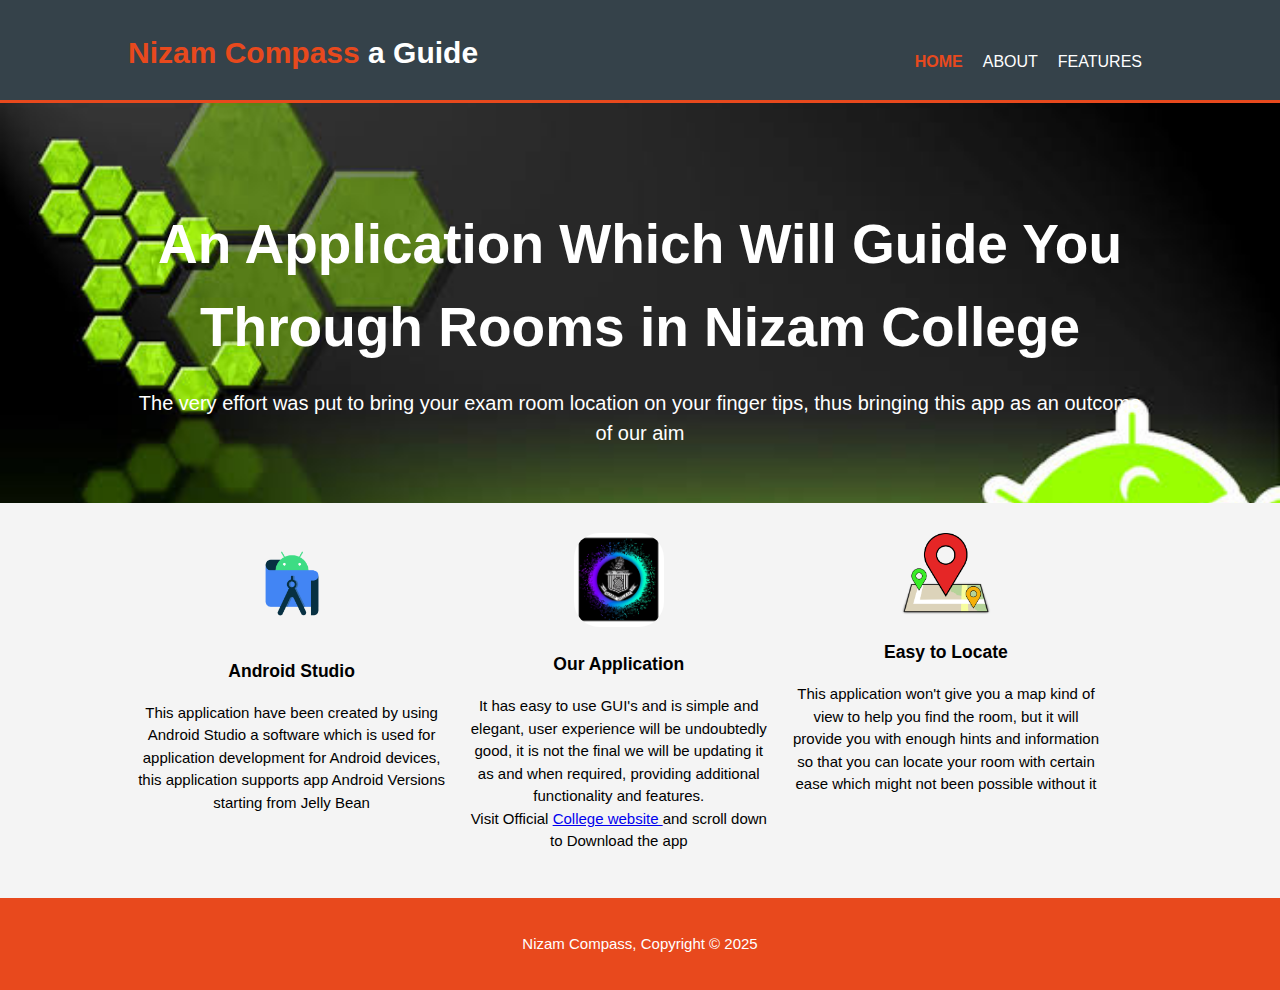
<file: index.html>
<!DOCTYPE html>
<html>
  <head>
	  <!-- Global site tag (gtag.js) - Google Analytics -->
<script async src="https://www.googletagmanager.com/gtag/js?id=G-NM0SV10KSX"></script>
<script>
  window.dataLayer = window.dataLayer || [];
  function gtag(){dataLayer.push(arguments);}
  gtag('js', new Date());

  gtag('config', 'G-NM0SV10KSX');
</script>
    <meta charset="utf-8">
    <meta name="viewport" content="width=device-width, initial-scale=1.0">
    <meta name="description" content="Nizam Compass Application">
	  <meta name="keywords" content="Nizam app,Nizam Compass, Nizam Compass app, Nizam College Compass, Nizam College, Nizamians">
  	<meta name="author" content="Alpha Bravo Charlie">
    <title>Nizam Compass</title>
    <link rel="stylesheet" href="./tracerStyle/tracerStyle.css">
    <link rel="icon" href="tracerImg/favicon.png">
  </head>
  <body>
    <header>
      <div class="container">
        <div id="branding">
          <h1><span class="highlight">Nizam Compass</span> a Guide</h1>
        </div>
        <nav>
          <ul>
            <li class="current"><a href="index.html">Home</a></li>
            <li><a href="compass1.html">About</a></li>
            <li><a href="compass3.html">Features</a></li>
          </ul>
        </nav>
      </div>
    </header>

    <section id="showcase">
      <div class="container">
        <h1>An Application Which Will Guide You Through Rooms in Nizam College</h1>
        <p>The very effort was put to bring your exam room location on your finger tips, thus bringing this app as an outcome of our aim</p>
      </div>
    </section>

    

    <section id="boxes">
      <div class="container">
        <div class="box">
          <img src="./tracerImg/android.png">
          <h3>Android Studio</h3>
          <p>This application have been created by using Android Studio a software which is used for application development for Android devices, this application supports app Android Versions starting from Jelly Bean</p>
        </div>
        <div class="box">
          <img src="./tracerImg/favicon.png" style="border-radius:25px;"></a>
          <h3>Our Application</h3>
          <p>It has easy to use GUI's and is simple and elegant, user experience will be undoubtedly good, it is not the final we will be updating it as and when required, providing additional functionality and features.<br>Visit Official <a href="https://nizamcollege.ac.in/Commerce/" >College website </a> and scroll down to Download the app </p>
        </div>
        <div class="box">
          <img src="./tracerImg/locate.png">
          <h3>Easy to Locate</h3>
          <p>This application won't give you a map kind of view to help you find the room, but it will provide you with enough hints and information so that you can locate your room with certain ease which might not been possible without it</p>
        </div>
      </div>
    </section>

    <footer>
      <p>Nizam Compass, Copyright &copy; 2025</p>
    </footer>
  </body>
</html>
</file>
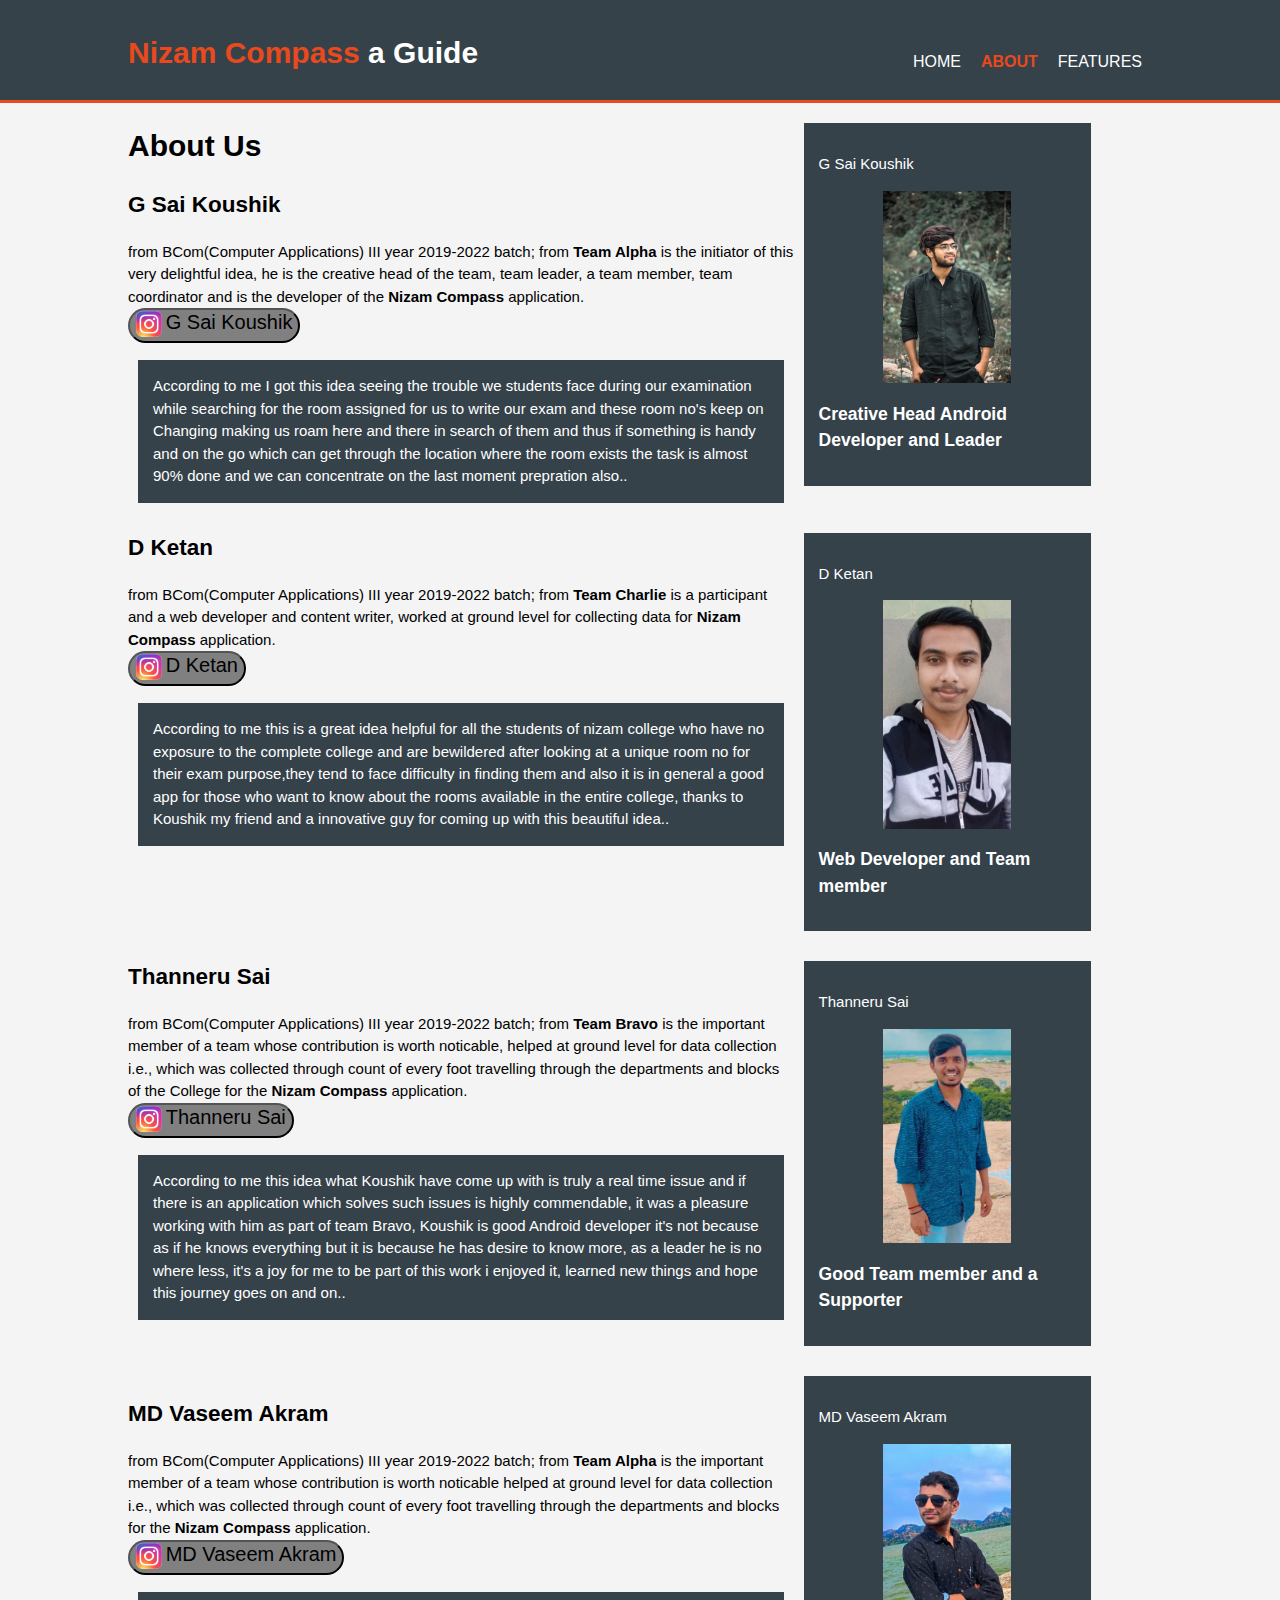
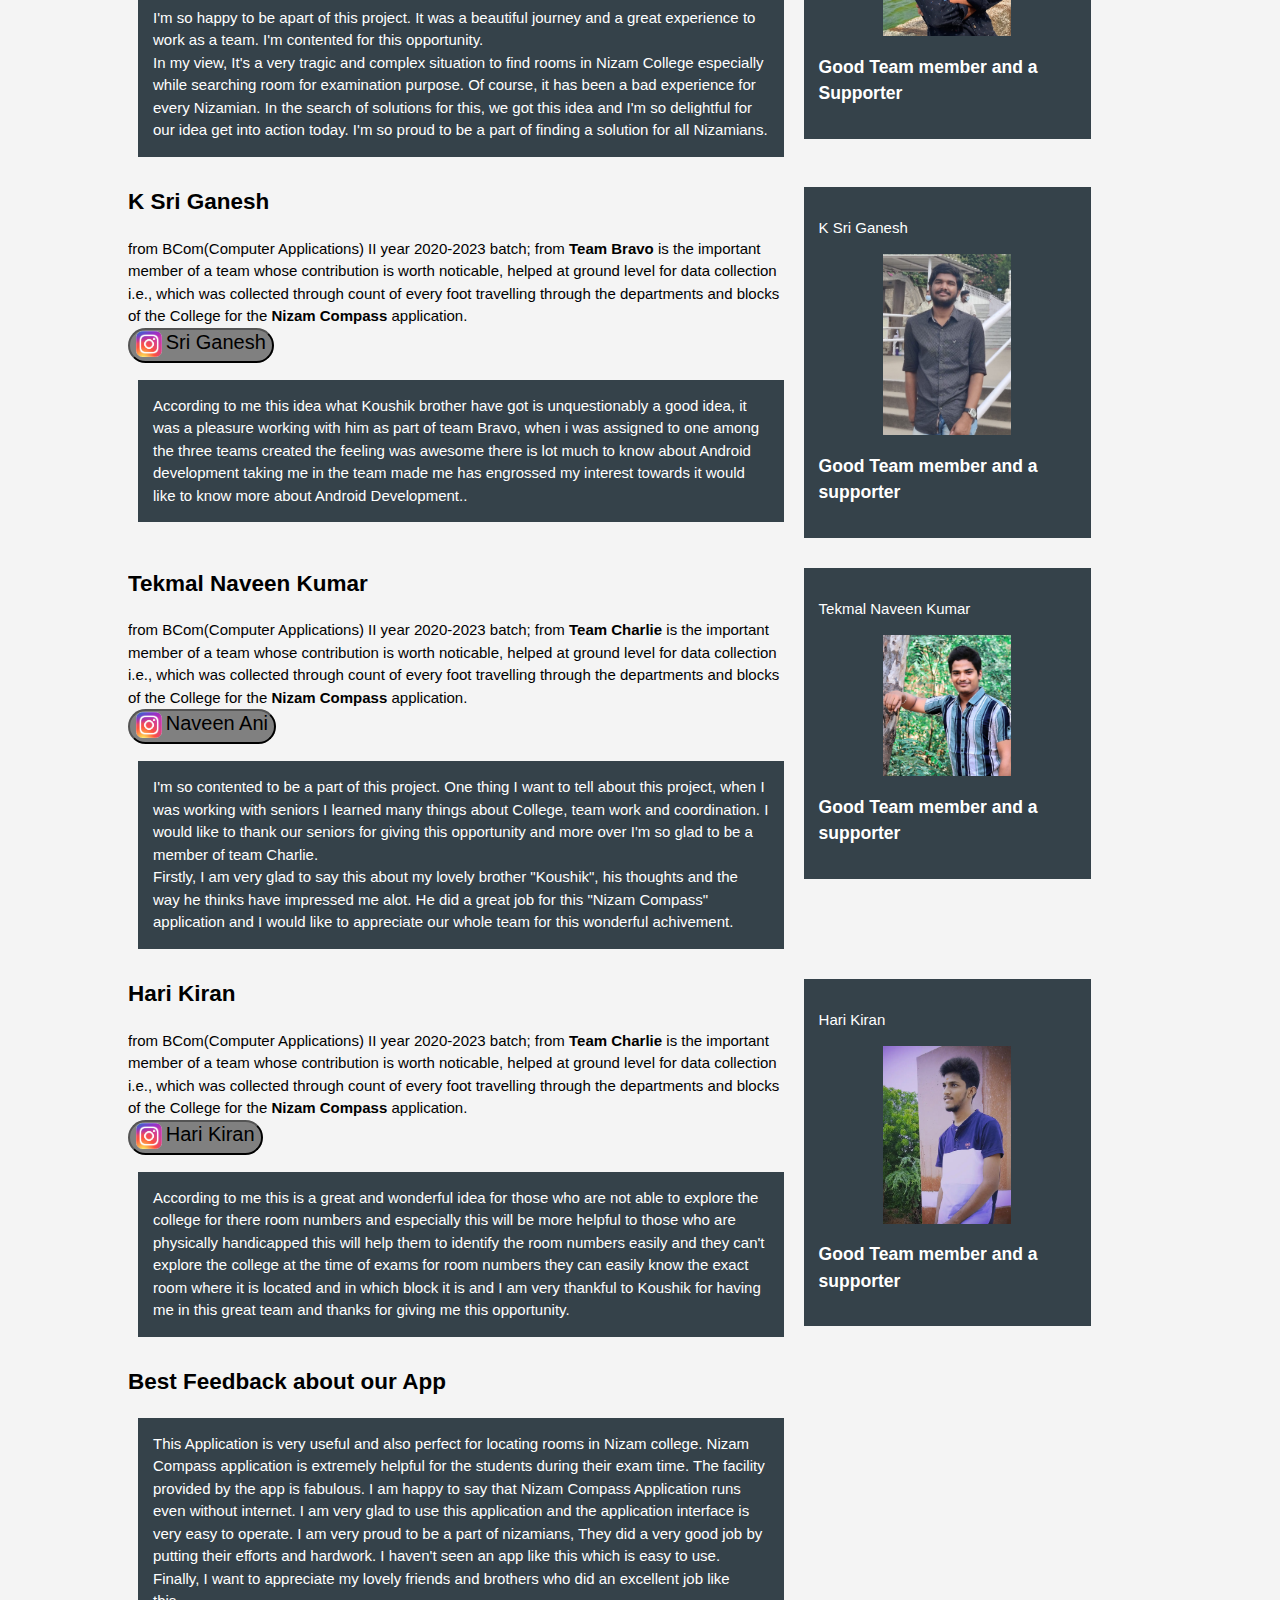
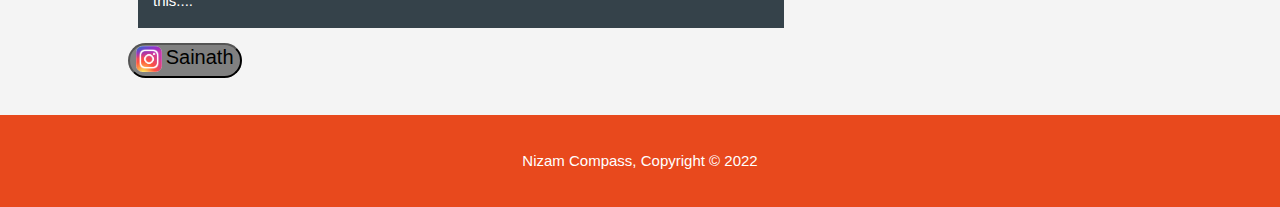
<file: compass1.html>
<!DOCTYPE html>
<html>
  <head>
	  <!-- Global site tag (gtag.js) - Google Analytics -->
<script async src="https://www.googletagmanager.com/gtag/js?id=G-NM0SV10KSX"></script>
<script>
  window.dataLayer = window.dataLayer || [];
  function gtag(){dataLayer.push(arguments);}
  gtag('js', new Date());

  gtag('config', 'G-NM0SV10KSX');
</script>
    <meta charset="utf-8">
    <meta name="viewport" content="width=device-width, initial-scale=1.0">
    <meta name="description" content="About the Nizam Compass app creater">
	  <meta name="keywords" content="Nizam app,Nizam Compass, Nizam Compass app, Nizam College Compass, Nizam College, Nizamians">
  	<meta name="author" content="Alpha Bravo Charlie">
    <title>Nizam Compass</title>
    <link rel="stylesheet" href="./tracerStyle/tracerStyle.css">
    <link rel="icon" href="tracerImg/favicon.png">
  </head>
  <body>
    <header>
      <div class="container">
        <div id="branding">
          <h1><span class="highlight">Nizam Compass</span> a Guide</h1>
        </div>
        <nav>
          <ul>
            <li><a href="index.html">Home</a></li>
            <li class="current"><a href="compass1.html">About</a></li>
            <li><a href="compass3.html">Features</a></li>
          </ul>
        </nav>
      </div>
    </header>

    

    <section id="main">
      <div class="container">
      		<div class="set">	
        <article id="main-col">
          <h1 class="page-title">About Us</h1>
          <p>
            <h2>G Sai Koushik</h2>
            from BCom(Computer Applications) III year 2019-2022 batch; from <b>Team Alpha</b> is the initiator of this very delightful idea, he is the creative head of the team, team leader, a team member, team coordinator and is the developer of the <b>Nizam Compass</b> application.<br/>
            <a href="https://www.instagram.com/koushik_raju_47/" style="text-decoration:none;font-size:20px;"><button style="background-color:grey;border-radius:20px"><img src="./tracerImg/insta.jpg"/style="height:26px;width:26px; vertical-align:center;border-radius:25%;"> <span style="font-size: 20px; vertical-align:top;">G Sai Koushik</span></button></a>
          </p>
          <p class="dark">
According to me I got this idea seeing the trouble we students face during our examination while searching for the room assigned for us to write our exam and these room no&apos;s keep on Changing making us roam here and there in search of them and thus if something is handy and on the go which can get through the location where the room exists the task is almost 90% done and we can concentrate on the last moment prepration also..
</p>
        </article>

        <aside id="sidebar">
          <div class="dark">
            
            <p>G Sai Koushik</p>
            <img src="./tracerImg/koushikPic.jpg"/>
            <h3>Creative Head Android Developer and Leader</h3>
          </div>
        </aside>
</div>
        
        <div class="set">
        <article id="main-col">
          
          <p>
            <h2>D Ketan</h2>
            from BCom(Computer Applications) III year 2019-2022 batch;  from <b>Team Charlie</b> is a participant and a web developer and content writer, worked at ground level for collecting data for <b>Nizam Compass</b> application.<br/>
            <a href="https://www.instagram.com/ketan_deevaroy_281/" style="text-decoration:none;font-size:20px;"><button style="background-color:grey;border-radius:20px"><img src="./tracerImg/insta.jpg"/style="height:26px;width:26px; vertical-align:center;border-radius:25%;"> <span style="font-size: 20px; vertical-align:top;">D Ketan</span></button></a>
          </p>
          <p class="dark">
According to me this is a great idea helpful for all the students of nizam college who have no exposure to the complete college and are bewildered after looking at a unique room no for their exam purpose,they tend to face difficulty in finding them and also it is in general a good app for those who want to know about the rooms available in the entire college, thanks to Koushik my friend and a innovative guy for coming up with this beautiful idea..
          </p>
        </article>

        <aside id="sidebar">
          <div class="dark">
            
            <p>D Ketan</p>
            <img src="./tracerImg/ketanPic.jpg"/>
            <h3>Web Developer and Team member</h3>
          </div>
        </aside>
        </div>
	<div class="set">
         <article id="main-col">
          
          <p>
            <h2>Thanneru Sai</h2>
            from BCom(Computer Applications) III year 2019-2022 batch;  from <b>Team Bravo</b> is the important member of a team whose contribution is worth noticable, helped at ground level for data collection i.e., which was collected through count of every foot travelling through the departments and blocks of the College for the <b>Nizam Compass</b> application.<br/>
            <a href="https://www.instagram.com/jai_sai_19/" style="text-decoration:none;font-size:20px;"><button style="background-color:grey;border-radius:20px"><img src="./tracerImg/insta.jpg"/style="height:26px;width:26px; vertical-align:center;border-radius:25%;"> <span style="font-size: 20px; vertical-align:top;">Thanneru Sai</span></button></a>
          </p>
          <p class="dark">
According to me this idea what Koushik have come up with is truly a real time issue and if there is an application which solves such issues is highly commendable, it was a pleasure working with him as part of team Bravo, Koushik is good Android developer it&apos;s not because as if he knows everything but it is because he has desire to know more, as a leader he is no where less, it&apos;s a joy for me to be part of this work i enjoyed it, learned new things and hope this journey goes on and on..
          </p>
        </article>

        <aside id="sidebar">
          <div class="dark">
                    				
            <p>Thanneru Sai</p>
            <img src="./tracerImg/saiPic.png"/>
            <h3>Good Team member and a Supporter</h3>  
          </div>
        </aside>
</div>
        <div class="set">
        <article id="main-col">
          <br/>
          <p>
            <h2>MD Vaseem Akram</h2>
            from BCom(Computer Applications) III year 2019-2022 batch;  from <b>Team Alpha</b> is the important member of a team whose contribution is worth noticable helped at ground level for data collection i.e., which was collected through count of every foot travelling through the departments and blocks for the <b>Nizam Compass</b> application.<br/>
            <a href="https://www.instagram.com/vaseem_akram_7/" style="text-decoration:none;font-size:20px;"><button style="background-color:grey;border-radius:20px"><img src="./tracerImg/insta.jpg"/style="height:26px;width:26px; vertical-align:center;border-radius:25%;"> <span style="font-size: 20px; vertical-align:top;">MD Vaseem Akram</span></button></a>
          </p>
          <p class="dark">
I'm so happy to be apart of this project. It was a beautiful journey and a great experience to work as a team. I'm contented for this opportunity.</br>
In my view, It's a very tragic and complex situation to find rooms in Nizam College especially while searching room for examination purpose. Of course, it has been a bad experience for every Nizamian. In the search of solutions for this, we got this idea and I'm so delightful for our idea get into action today. I'm so proud to be a part of finding a solution for all Nizamians.
</p>
        </article>

        <aside id="sidebar">
          <div class="dark">
                    				
            <p>MD Vaseem Akram</p>
            <img src="./tracerImg/vaseemPic.jpeg"/>
            <h3>Good Team member and a Supporter</h3>  
          </div>
        </aside>
        </div>
      <div class="set">
        <article id="main-col">
          
          <p>
            <h2>K Sri Ganesh</h2>
            from BCom(Computer Applications) II year 2020-2023 batch;  from <b>Team Bravo</b> is the important member of a team whose contribution is worth noticable, helped at ground level for data collection i.e., which was collected through count of every foot travelling through the departments and blocks of the College for the <b>Nizam Compass</b> application.<br/>
            <a href="https://www.instagram.com/sri_ganesh_0505/" style="text-decoration:none;font-size:20px;"><button style="background-color:grey;border-radius:20px"><img src="./tracerImg/insta.jpg"/style="height:26px;width:26px; vertical-align:center;border-radius:25%;"> <span style="font-size: 20px; vertical-align:top;">Sri Ganesh</span></button></a>
          </p>
          <p class="dark">
According to me this idea what Koushik brother have got is unquestionably a good idea, it was a pleasure working with him as part of team Bravo, when i was assigned to one among the three teams created the feeling was awesome there is lot much to know about Android development taking me in the team made me has engrossed my interest towards it would like to know more about Android Development..
          </p>
        </article>

        <aside id="sidebar">
          <div class="dark">
                    				
            <p>K Sri Ganesh</p>
            <img src="./tracerImg/ganeshPic.jpg"/>
            <h3>Good Team member and a supporter</h3>  
          </div>
        </aside>
</div>
<div class="set">
        <article id="main-col">
          
          <p>
            <h2>Tekmal Naveen Kumar</h2>
            from BCom(Computer Applications) II year 2020-2023 batch;  from <b>Team Charlie</b> is the important member of a team whose contribution is worth noticable, helped at ground level for data collection i.e., which was collected through count of every foot travelling through the departments and blocks of the College for the <b>Nizam Compass</b> application.<br/>
            <a href="https://www.instagram.com/naveen_ani_officials/" style="text-decoration:none;font-size:20px;"><button style="background-color:grey;border-radius:20px"><img src="./tracerImg/insta.jpg"/style="height:26px;width:26px; vertical-align:center;border-radius:25%;"> <span style="font-size: 20px; vertical-align:top;">Naveen Ani</span></button></a>
          </p>
          <p class="dark">
I'm so contented to be a part of this project. One thing I want to tell about this project, when I was working with seniors I learned many things about College, team work and coordination. I would like to thank our seniors for giving this opportunity and more over I'm so glad to be a member of team Charlie.<br/>
Firstly, I am very glad to say this about my lovely brother "Koushik", his thoughts and the way he thinks have impressed me alot. He did a great job for this "Nizam Compass" application and I would like to appreciate our whole team for this wonderful achivement.
 </p>
        </article>

        <aside id="sidebar">
          <div class="dark">
                    				
            <p>Tekmal Naveen Kumar</p>
            <img src="./tracerImg/naveenPic.jpg"/>
            <h3>Good Team member and a supporter</h3>  
          </div>
        </aside>
</div>
<div class="set">
        <article id="main-col">
          
          <p>
            <h2>Hari Kiran</h2>
            from BCom(Computer Applications) II year 2020-2023 batch;  from <b>Team Charlie</b> is the important member of a team whose contribution is worth noticable, helped at ground level for data collection i.e., which was collected through count of every foot travelling through the departments and blocks of the College for the <b>Nizam Compass</b> application.<br/>
            <a href="https://www.instagram.com/hari_kiran_8899/" style="text-decoration:none;font-size:20px;"><button style="background-color:grey;border-radius:20px"><img src="./tracerImg/insta.jpg"/style="height:26px;width:26px; vertical-align:center;border-radius:25%;"> <span style="font-size: 20px; vertical-align:top;">Hari Kiran</span></button></a>
          </p>
          <p class="dark">
According to me this is a great and wonderful idea for those who are not able to explore the college for there room numbers and especially this will be more helpful to those who are physically handicapped this will help them to identify the room numbers easily and they can't explore the college at the time of exams for room numbers they can easily know the exact room where it is located and in which block it is and I am very thankful to Koushik for having me in this great team and thanks for giving me this opportunity.
</p>
        </article>

        <aside id="sidebar">
          <div class="dark">
                    				
            <p>Hari Kiran</p>
            <img src="./tracerImg/hariPic.jpg"/>
            <h3>Good Team member and a supporter</h3>  
          </div>
        </aside>
</div>
<div class="set">
        <article id="main-col">
          
          <p>
            <h2>Best Feedback about our App</h2>
            
            
          </p>
          <p class="dark">
This Application is very useful and also perfect for locating rooms in Nizam college. Nizam Compass application  is extremely helpful for the students during their exam time. The facility provided by the app is fabulous. I am happy to say that Nizam Compass Application runs even without internet. I am very glad to use this application and the application interface is very easy to operate. I am very proud to be a part of nizamians, They did a very good job by putting their efforts and hardwork. I haven't seen an app like this which is easy to use. Finally, I want to appreciate my lovely friends and brothers who did an excellent job like this....
</p>
<p>
				<a href="https://www.instagram.com/sainath_6302/" style="text-decoration:none;font-size:20px;"><button style="background-color:grey;border-radius:20px"><img src="./tracerImg/insta.jpg"/style="height:26px;width:26px; vertical-align:center;border-radius:25%;"> <span style="font-size: 20px; vertical-align:top;">Sainath</span></button></a>
</p>
        </article>
</div>
      </div>

    </section>

    <footer>
      <p>Nizam Compass, Copyright &copy; 2022</p>
    </footer>
  </body>
</html>
</file>
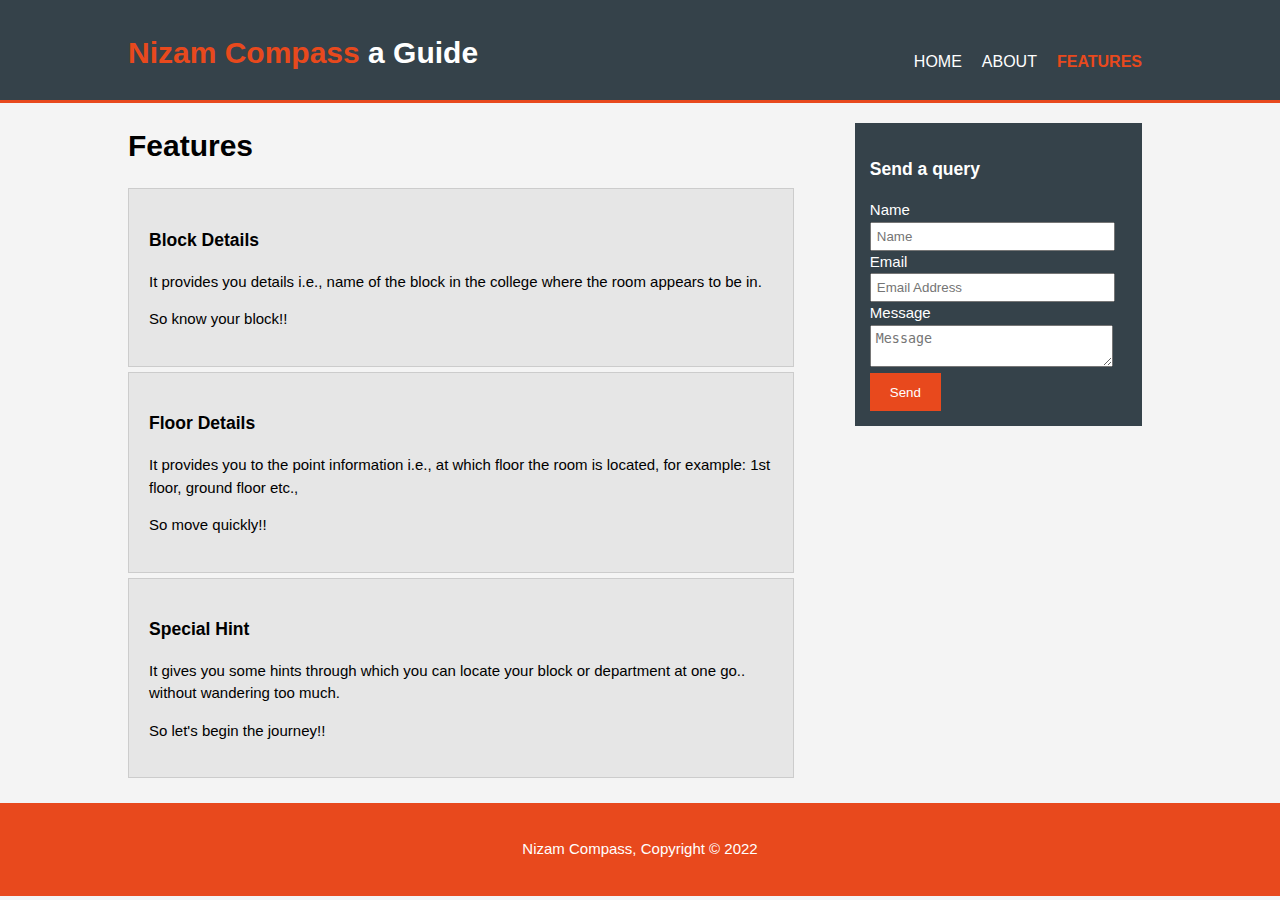
<file: compass3.html>
<!DOCTYPE html>
<html>
  <head>
	  <!-- Global site tag (gtag.js) - Google Analytics -->
<script async src="https://www.googletagmanager.com/gtag/js?id=G-NM0SV10KSX"></script>
<script>
  window.dataLayer = window.dataLayer || [];
  function gtag(){dataLayer.push(arguments);}
  gtag('js', new Date());

  gtag('config', 'G-NM0SV10KSX');
</script>
  	<meta charset="utf-8">
  	<meta name="viewport" content="width=device-width, initial-scale=1.0">
   <meta name="description" content="About the Nizam Compass app creater">
	  <meta name="keywords" content="Nizam app,Nizam Compass, Nizam Compass app">
  	<meta name="author" content="Alpha Bravo Charlie">
    <title>Nizam Compass</title>
    <link rel="stylesheet" href="./tracerStyle/tracerStyle.css">
    <link rel="icon" href="tracerImg/favicon.png">
  </head>
  <body>
    <header>
      <div class="container">
        <div id="branding">
          <h1><span class="highlight">Nizam Compass</span> a Guide</h1>
        </div>
        <nav>
          <ul>
            <li><a href="index.html">Home</a></li>
            <li><a href="compass1.html">About</a></li>
            <li class="current"><a href="compass3.html">Features</a></li>
          </ul>
        </nav>
      </div>
    </header>

    

    <section id="main">
      <div class="container">
        <article id="main-col">
          <h1 class="page-title">Features</h1>
          <ul id="services">
            <li>
              <h3>Block Details</h3>
              <p>It provides you details i.e., name of the block in the college where the room appears to be in.</p>
						  <p>So know your block!!</p>
            </li>
            <li>
              <h3>Floor Details</h3>
              <p>It provides you to the point information i.e., at which floor the room is located, for example: 1st floor, ground floor etc.,</p>
						  <p>So move quickly!!</p>
            </li>
            <li>
              <h3>Special Hint</h3>
              <p>It gives you some hints through which you can locate your block or department at one go.. without wandering too much.</p>
						  <p>So let's begin the journey!!</p>
            </li>
          </ul>
        </article>

        <aside id="sidebar">
          <div class="dark">
            <h3>Send a query</h3>
            <form class="quote">
  						<div>
  							<label>Name</label><br>
  							<input type="text" placeholder="Name">
  						</div>
  						<div>
  							<label>Email</label><br>
  							<input type="email" placeholder="Email Address">
  						</div>
  						<div>
  							<label>Message</label><br>
  							<textarea placeholder="Message"></textarea>
  						</div>
  						<button class="button_1" type="submit">Send</button>
					</form>
          </div>
        </aside>
      </div>
    </section>

    <footer>
      <p>Nizam Compass, Copyright &copy; 2022</p>
    </footer>
  </body>
</html>
</file>
<file: tracerStyle/tracerStyle.css>
body{
  font: 15px/1.5 Arial, Helvetica,sans-serif;
  padding:0;
  margin:0;
  background-color:#f4f4f4;
}

/* Global */
.container{
  width:80%;
  margin:auto;
  overflow:hidden;
}

ul{
  margin:0;
  padding:0;
}

.button_1{
  height:38px;
  background:#e8491d;
  border:0;
  padding-left: 20px;
  padding-right:20px;
  color:#ffffff;
}

.dark{
  padding:15px;
  background:#35424a;
  color:#ffffff;
  margin:10px;
}
.dark img{
				width:50%;
				height:50%;
				margin:auto;
				display:block;
}
.set{
display:flex;}

/* Header **/
header{
  background:#35424a;
  color:#ffffff;
  padding-top:30px;
  min-height:70px;
  border-bottom:#e8491d 3px solid;
}

header a{
  color:#ffffff;
  text-decoration:none;
  text-transform: uppercase;
  font-size:16px;
}

header li{
  float:left;
  display:inline;
  padding: 0 20px 0 20px;
}

header #branding{
  float:left;
}

header #branding h1{
  margin:0;
}

header nav li{
				display:block;
				padding:10px;
}

header nav{
  float:right;
  margin-top:10px;
}

header .highlight, header .current a{
  color:#e8491d;
  font-weight:bold;
}

header a:hover{
  color:#cccccc;
  font-weight:bold;
}

/* Showcase */
#showcase{
  min-height:400px;
  background:url('../tracerImg/wallpaper.jpg') no-repeat;
  background-position: center;
  background-size: cover;
  text-align:center;
  color:#ffffff;
}

#showcase h1{
  margin-top:100px;
  font-size:55px;
  margin-bottom:10px;
}

#showcase p{
  font-size:20px;
}

/* Newsletter */
#newsletter{
  padding:15px;
  color:#ffffff;
  background:#35424a
}

#newsletter h1{
  float:left;
}

#newsletter form {
  float:right;
  margin-top:15px;
}

#newsletter input[type="email"]{
  padding:4px;
  height:25px;
  width:250px;
}

/* Boxes */
#boxes{
  margin-top:20px;
}

#boxes .box{
  float:left;
  text-align: center;
  width:30%;
  padding:10px;
}

#boxes .box img{
  width:90px;
}

/* Sidebar */
aside#sidebar{
  float:right;
  width:30%;
  margin-top:10px;
}

aside#sidebar .quote input, aside#sidebar .quote textarea{
  width:90%;
  padding:5px;
  
}


/* Main-col */
article#main-col{
  float:left;
  width:65%;
}

/* Services */
ul#services li{
  list-style: none;
  padding:20px;
  border: #cccccc solid 1px;
  margin-bottom:5px;
  background:#e6e6e6;
}

footer{
  padding:20px;
  margin-top:20px;
  color:#ffffff;
  background-color:#e8491d;
  text-align: center;
}

/* Media Queries */
@media(max-width: 768px){
  header #branding,
  header nav,
  header nav li,
  #newsletter h1,
  #newsletter form,
  #boxes .box,
  article#main-col,
  aside#sidebar{
    float:none;
    text-align:center;
    width:100%;
  }

  header{
    padding-bottom:20px;
  }

  #showcase h1{
    margin-top:40px;
  }

  #newsletter button, .quote button{
    display:block;
    width:100%;
  }

  #newsletter form input[type="email"], .quote input, .quote textarea{
    width:100%;
    margin-bottom:5px;
  }
}
@media (max-width: 500px) { 
    .set {
         display: block;
    }
   
}
</file>
